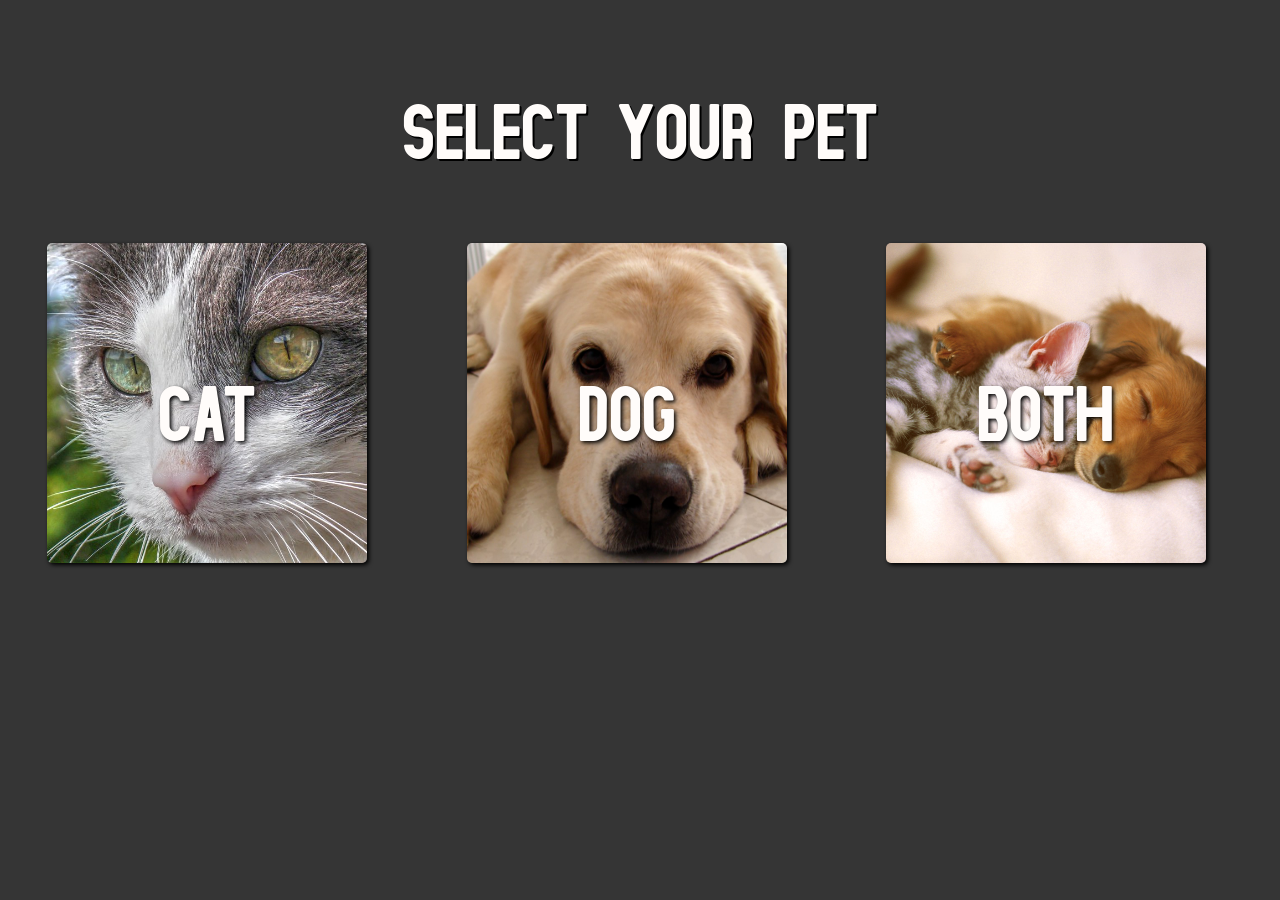
<file: index.html>
<!DOCTYPE html>
<!--[if lt IE 7]>      <html class="no-js lt-ie9 lt-ie8 lt-ie7"> <![endif]-->
<!--[if IE 7]>         <html class="no-js lt-ie9 lt-ie8"> <![endif]-->
<!--[if IE 8]>         <html class="no-js lt-ie9"> <![endif]-->
<!--[if gt IE 8]>      <html class="no-js"> <!--<![endif]-->
<html>
    <head>
        <meta charset="utf-8">
        <meta http-equiv="X-UA-Compatible" content="IE=edge">
        <title>Muddy Paws | Select Your Pet</title>
        <meta name="description" content="">
        <meta name="viewport" content="width=device-width, initial-scale=1">
        <link rel="stylesheet" href="styles/main.css">
        <link rel="stylesheet" href="styles/selectPet.css">
    </head>
    <body>
        <!--[if lt IE 7]>
            <p class="browsehappy">You are using an <strong>outdated</strong> browser. Please <a href="#">upgrade your browser</a> to improve your experience.</p>
        <![endif]-->
        
        <div class="title" >SELECT YOUR PET</div>

        <a href="home_cat.html" class="pet-select"> <div class="col col-1"><p class="pet-type">CAT</p></div> </a>
        <a href="home_cat.html" class="pet-select">  <div class="col col-2"><p class="pet-type">DOG</p></div> </a>
        <a href="home_cat.html" class="pet-select"> <div class="col col-3"><p class="pet-type">BOTH</p></div> </a>
        
    </body>
</html>
</file>
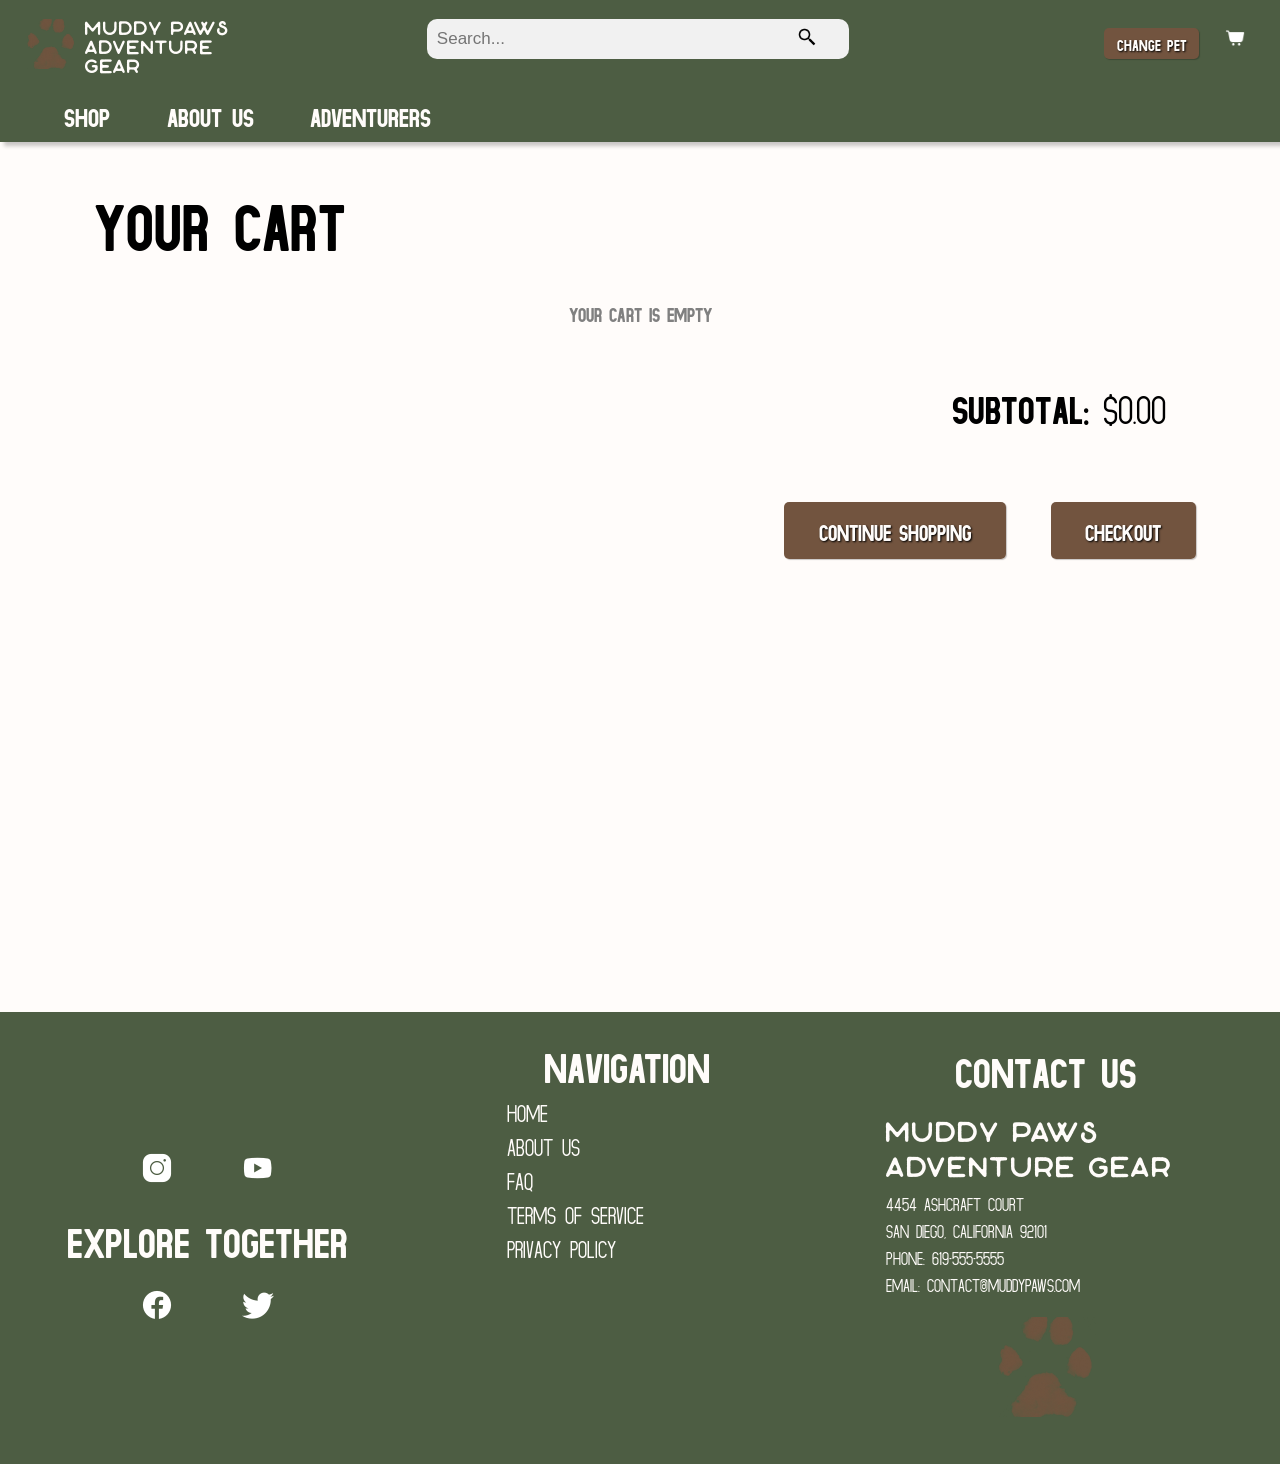
<file: cart.html>
<!DOCTYPE html>
<!--[if lt IE 7]>      <html class="no-js lt-ie9 lt-ie8 lt-ie7"> <![endif]-->
<!--[if IE 7]>         <html class="no-js lt-ie9 lt-ie8"> <![endif]-->
<!--[if IE 8]>         <html class="no-js lt-ie9"> <![endif]-->
<!--[if gt IE 8]>      <html class="no-js"> <!--<![endif]-->
<html>
    <head>
        <meta charset="utf-8">
        <meta http-equiv="X-UA-Compatible" content="IE=edge">
        <title>Muddy Paws | Cart</title>
        <meta name="description" content="">
        <meta name="viewport" content="width=device-width, initial-scale=1">
        <link rel="stylesheet" href="styles/main.css">
        <link rel="stylesheet" href="styles/cart.css">
        <script src="js/cart.js" type="text/javascript"></script>
        <script src="js/displayCart.js" type="text/javascript"></script>
    </head>
    <body>
         <!-- NAV BAR  -->
        <header>
            <div class="d-inline brand">
                <a href="home_cat.html">
                    <img src="imgs/paw.png" alt="paw logo" class="logo d-inline">
                    <h5 class="d-inline"> muddy paws adventure gear</h5>
                </a>

            </div>
            <div class="d-inline">
                <form action="" class="search">
                    <input type="text" placeholder="Search...">
                    <button type="submit"><img src="imgs/search.png" alt="search magnifying glass" class="m-auto"></button>
                </form>
            </div>
            <div class="d-inline header-buttons">
                <a class="button d-inline" href="/">CHANGE PET</a>
                <a class="cart" href="cart.html" >
                    <img src="imgs/cart.png" alt="shopping cart">
                    <span id="cart-quantity"></span>
                </a>
            </div>

            <div class="nav-links"> 
                <ul>
                    <li><a href="shop_cat.html">SHOP</a></li>
                    <li><a href="home_cat.html">ABOUT US</a></li>
                    <li><a href="home_cat.html">ADVENTURERS</a></li>
                </ul>
            </div>

        </header>






<!-- Main Content  -->
        <div class="main" id="cart">

            <h1 class="page-title">YOUR CART</h1>

            <h2 id="empty-cart"> Your Cart is empty</h2>

            <!-- Line Items will be added here by displayCart.js -->

     
            <div class="subtotal" id="total"> 
                <h2>SUBTOTAL: <span id="subtotal">$0.00</span></h2>
            </div>

            <div class="buttons">
                <a href="shop_cat.html" class="button">CONTINUE SHOPPING</a>
                <a href="" class="button">CHECKOUT</a>
            </div>


        </div>




<!-- Footer  -->

        <footer>
            <div class="col">
                <div class="socials">
                    <a href=""><img src="imgs/socials/ig.png" alt="instagram logo"></a>
                    <a href=""><img src="imgs/socials/yt.png" alt="youtube logo"></a>
                </div>
                <div class="middle"><h4>EXPLORE TOGETHER</h4></div>
                <div class="socials">
                    <a href=""><img src="imgs/socials/fb.png" alt="facebook logo"></a>
                    <a href=""><img src="imgs/socials/tw.png" alt="twitter logo"></a>
                </div>
                

            </div>
            <div class="col">
                <h4>Navigation</h4>
                <ul>
                    <li><a href="home_cat.html">HOME</a></li>
                    <li><a href="home_cat.html">ABOUT US</a></li>
                    <li><a href="home_cat.html">FAQ</a></li>
                    <li><a href="home_cat.html">TERMS OF SERVICE</a></li>
                    <li><a href="home_cat.html">PRIVACY POLICY</a></li>
                </ul>
            </div>
            <div class="col">
                <h4>Contact Us</h4>
                <h5>muddy paws adventure gear</h5>
                <div>
                    <p>4454 ASHCRAFT COURT</p>
                    <p>SAN DIEGO, CALIFORNIA 92101</p>
                    <p>PHONE: 619-555-5555</p>
                    <p>EMAIL: CONTACT@MUDDYPAWS.COM</p>
                </div>
                <div><img src="imgs/paw.png" alt="paw logo" class="logo"></div>
            </div>
        </footer>
        
        
    </body>
</html>
</file>
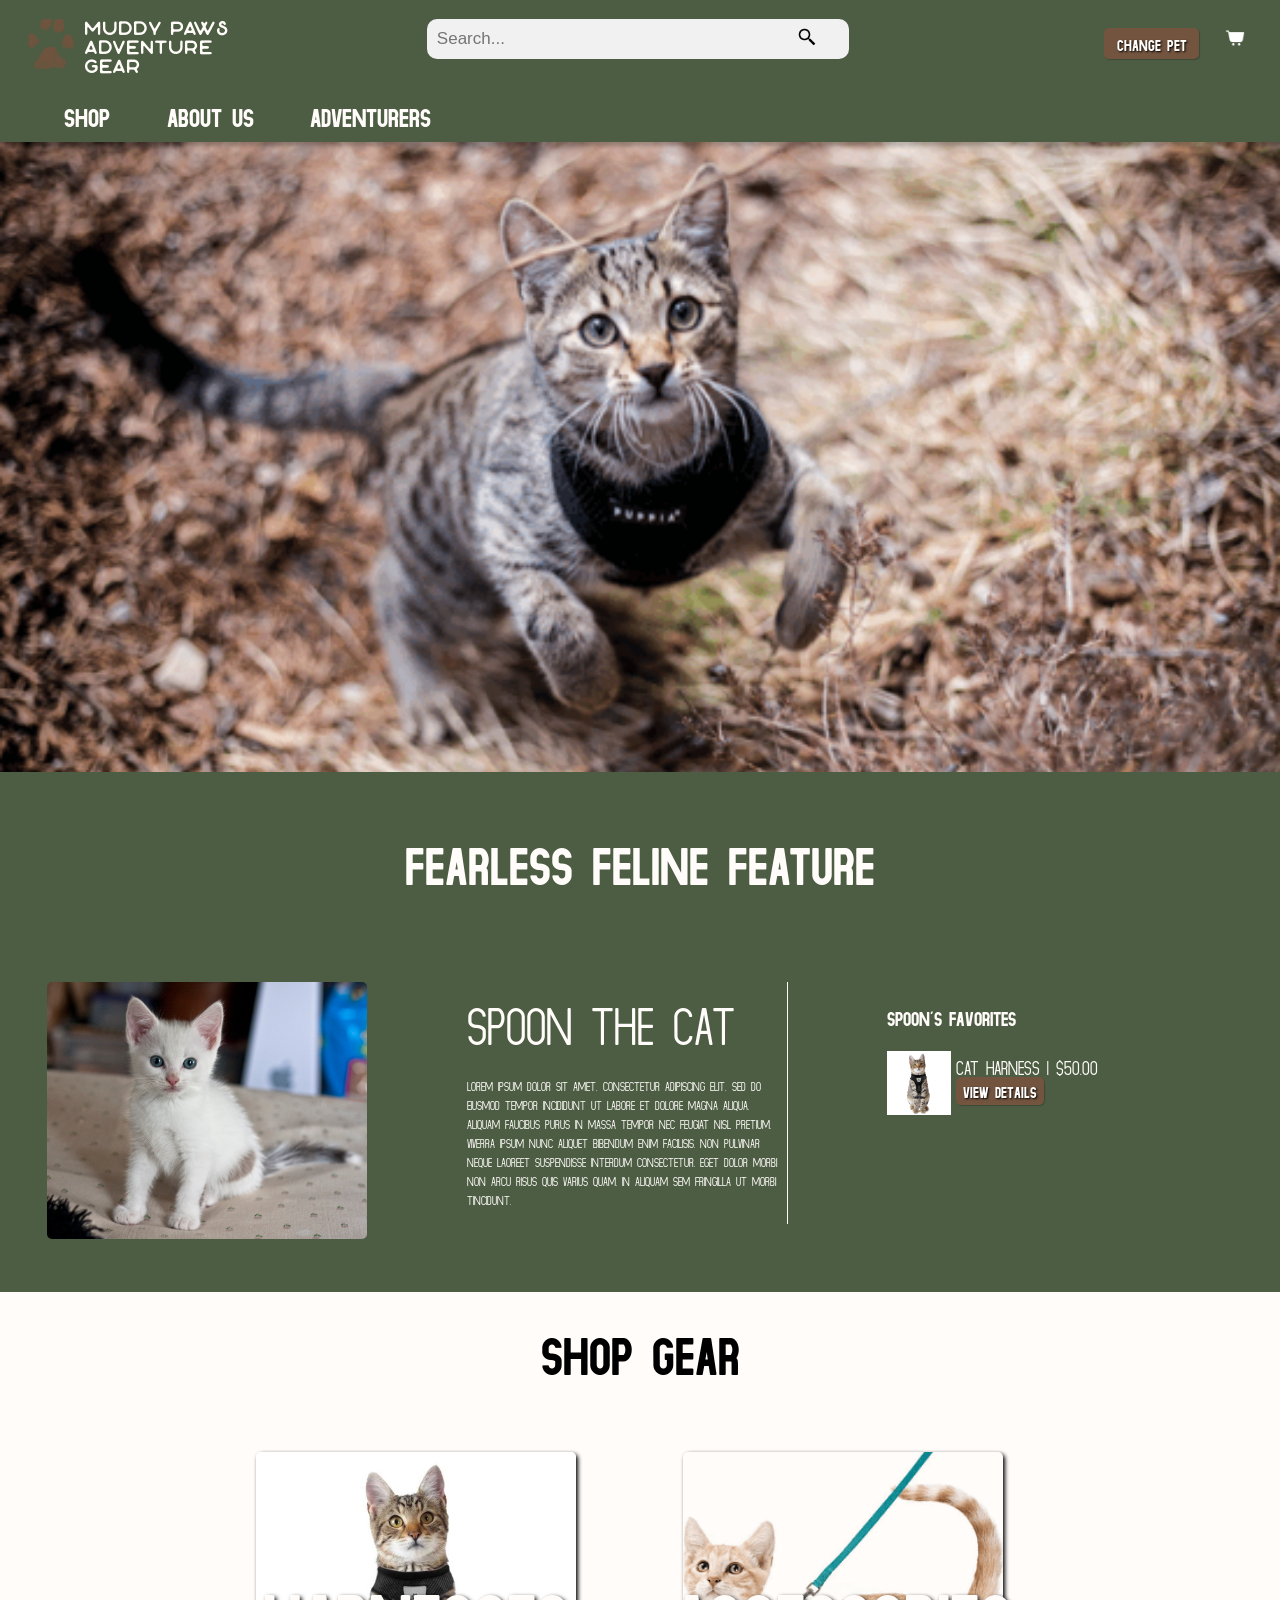
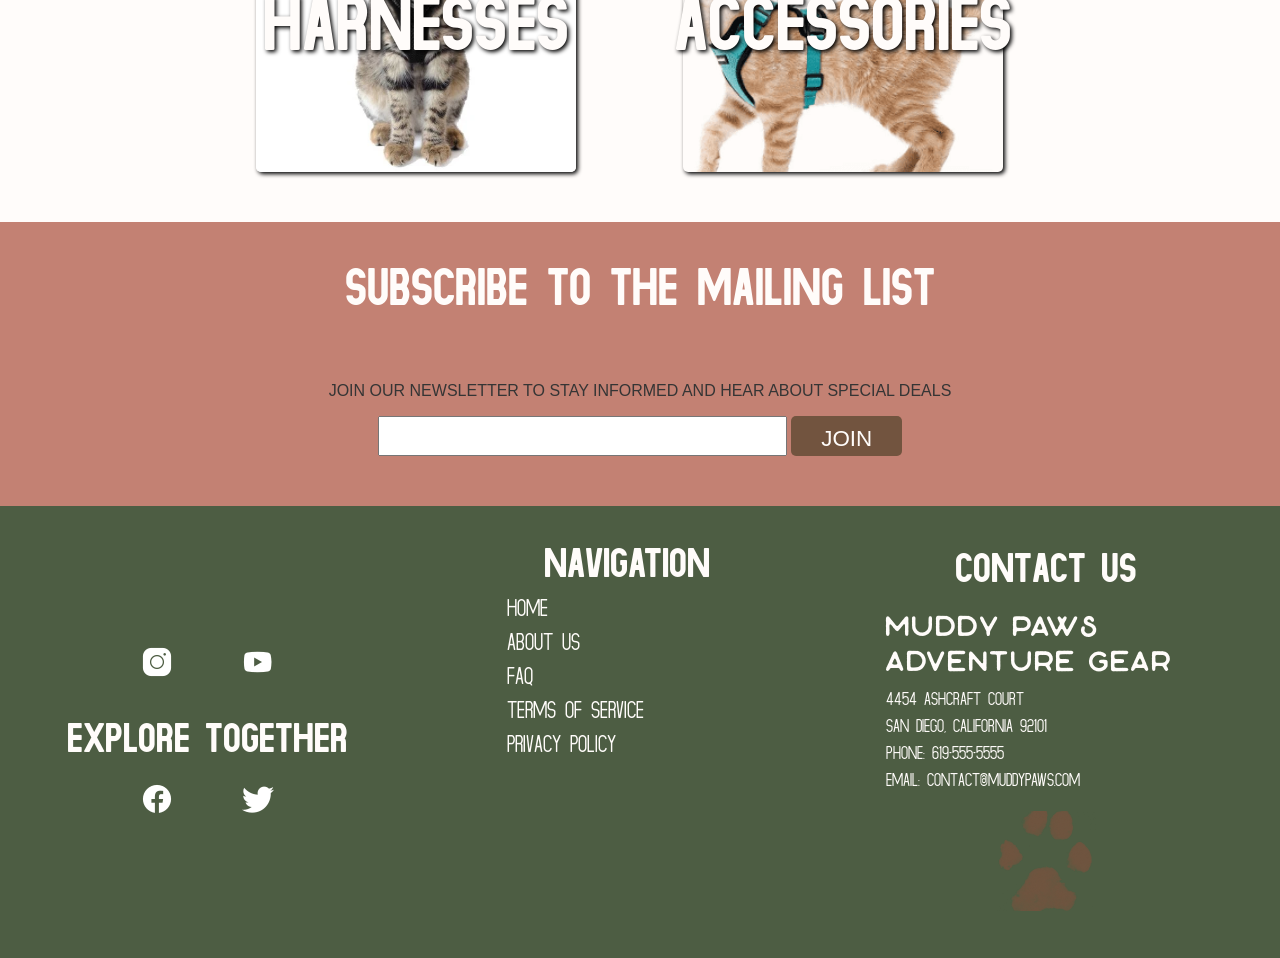
<file: home_cat.html>
<!DOCTYPE html>
<!--[if lt IE 7]>      <html class="no-js lt-ie9 lt-ie8 lt-ie7"> <![endif]-->
<!--[if IE 7]>         <html class="no-js lt-ie9 lt-ie8"> <![endif]-->
<!--[if IE 8]>         <html class="no-js lt-ie9"> <![endif]-->
<!--[if gt IE 8]>      <html class="no-js"> <!--<![endif]-->
<html>
    <head>
        <meta charset="utf-8">
        <meta http-equiv="X-UA-Compatible" content="IE=edge">
        <title>Muddy Paws | Cat Home</title>
        <meta name="description" content="">
        <meta name="viewport" content="width=device-width, initial-scale=1">
        <link rel="stylesheet" href="styles/main.css">
        <link rel="stylesheet" href="styles/home.css">
        <script src="js/cart.js" type="text/javascript"></script>
    </head>
    <body>
        <header>
            <div class="d-inline brand">
                <a href="home_cat.html">
                    <img src="imgs/paw.png" alt="paw logo" class="logo d-inline">
                    <h5 class="d-inline"> muddy paws adventure gear</h5>
                </a>

            </div>
            <div class="d-inline">
                <form action="" class="search">
                    <input type="text" placeholder="Search...">
                    <button type="submit">
                        <img src="imgs/search.png" alt="search magnifying glass" class="m-auto">
                    </button>
                </form>
            </div>
            <div class="d-inline header-buttons">
                <a class="button d-inline" href="/">CHANGE PET</a>
                <a class="cart" href="cart.html" >
                    <img src="imgs/cart.png" alt="shopping cart">
                    <span id="cart-quantity"></span>
                </a>
                
            </div>

            <div class="nav-links"> 
                <ul>
                    <li><a href="shop_cat.html">SHOP</a></li>
                    <li><a href="home_cat.html">ABOUT US</a></li>
                    <li><a href="home_cat.html">ADVENTURERS</a></li>
                </ul>
            </div>

        </header>

        <div class="main">
            <div class="banner">
                <img src="imgs/catOutside.gif" alt="Cat exploring outdoors">
            </div>
            <div class="feature">
                <h1 class="title">FEARLESS FELINE FEATURE</h1>

                <div class="col">
                    <img class="feature-img" src="imgs/spoon.jpg" alt="Spoon the cat">

                </div>
                <div class="col col-2">
                    <h2 class="feature-title">SPOON THE CAT</h2>
                    <p>
                        LOREM IPSUM DOLOR SIT AMET, CONSECTETUR ADIPISCING ELIT, SED DO EIUSMOD TEMPOR 
                        INCIDIDUNT UT LABORE ET DOLORE MAGNA ALIQUA. ALIQUAM FAUCIBUS PURUS IN MASSA 
                        TEMPOR NEC FEUGIAT NISL PRETIUM. VIVERRA IPSUM NUNC ALIQUET BIBENDUM ENIM FACILISIS. 
                        NON PULVINAR NEQUE LAOREET SUSPENDISSE INTERDUM CONSECTETUR. EGET DOLOR MORBI NON 
                        ARCU RISUS QUIS VARIUS QUAM. IN ALIQUAM SEM FRINGILLA UT MORBI TINCIDUNT.
                    </p>
                </div>
                <div class="col">
                    <h2>SPOON'S FAVORITES</h2>
                    <div class="feature-item">
                        <div class="col-1">
                            <img src="imgs/harness.webp" alt="Cat Harness">
                        </div>
                        <div class="col-2">
                            <h3>CAT HARNESS | $50.00</h3>
                            <a href="item_cat.html" class="button">VIEW DETAILS</a>

                        </div>
                    </div>
                  
                    
                </div>

            </div>
            <div class="shop">
                <h1 class="title">SHOP GEAR</h1>
                <a href="shop_cat.html" class="shop-select"> <div class="col col-1"><p class="shop-type">HARNESSES</p></div> </a>
                <a href="shop_cat.html" class="shop-select">  <div class="col col-2"><p class="shop-type">ACCESSORIES</p></div> </a>        
            </div>

            <div class="mail">
                <h1 class="title">SUBSCRIBE TO THE MAILING LIST</h1>
                <p>JOIN OUR NEWSLETTER TO STAY INFORMED AND HEAR ABOUT SPECIAL DEALS</p>
                <input type="text" placeholder="">
                <button type="submit">JOIN</button>
            </div>
        </div>

        <footer>
            <div class="col">
                <div class="socials">
                    <a href=""><img src="imgs/socials/ig.png" alt="instagram logo"></a>
                    <a href=""><img src="imgs/socials/yt.png" alt="youtube logo"></a>
                </div>
                <div class="middle"><h4>EXPLORE TOGETHER</h4></div>
                <div class="socials">
                    <a href=""><img src="imgs/socials/fb.png" alt="facebook logo"></a>
                    <a href=""><img src="imgs/socials/tw.png" alt="twitter logo"></a>
                </div>
                

            </div>
            <div class="col">
                <h4>Navigation</h4>
                <ul>
                    <li><a href="home_cat.html">HOME</a></li>
                    <li><a href="home_cat.html">ABOUT US</a></li>
                    <li><a href="home_cat.html">FAQ</a></li>
                    <li><a href="home_cat.html">TERMS OF SERVICE</a></li>
                    <li><a href="home_cat.html">PRIVACY POLICY</a></li>
                </ul>
            </div>
            <div class="col">
                <h4>Contact Us</h4>
                <h5>muddy paws adventure gear</h5>
                <div>
                    <p>4454 ASHCRAFT COURT</p>
                    <p>SAN DIEGO, CALIFORNIA 92101</p>
                    <p>PHONE: 619-555-5555</p>
                    <p>EMAIL: CONTACT@MUDDYPAWS.COM</p>
                </div>
                <div><img src="imgs/paw.png" alt="paw logo" class="logo"></div>
            </div>
        </footer>
        
        
    </body>
</html>
</file>
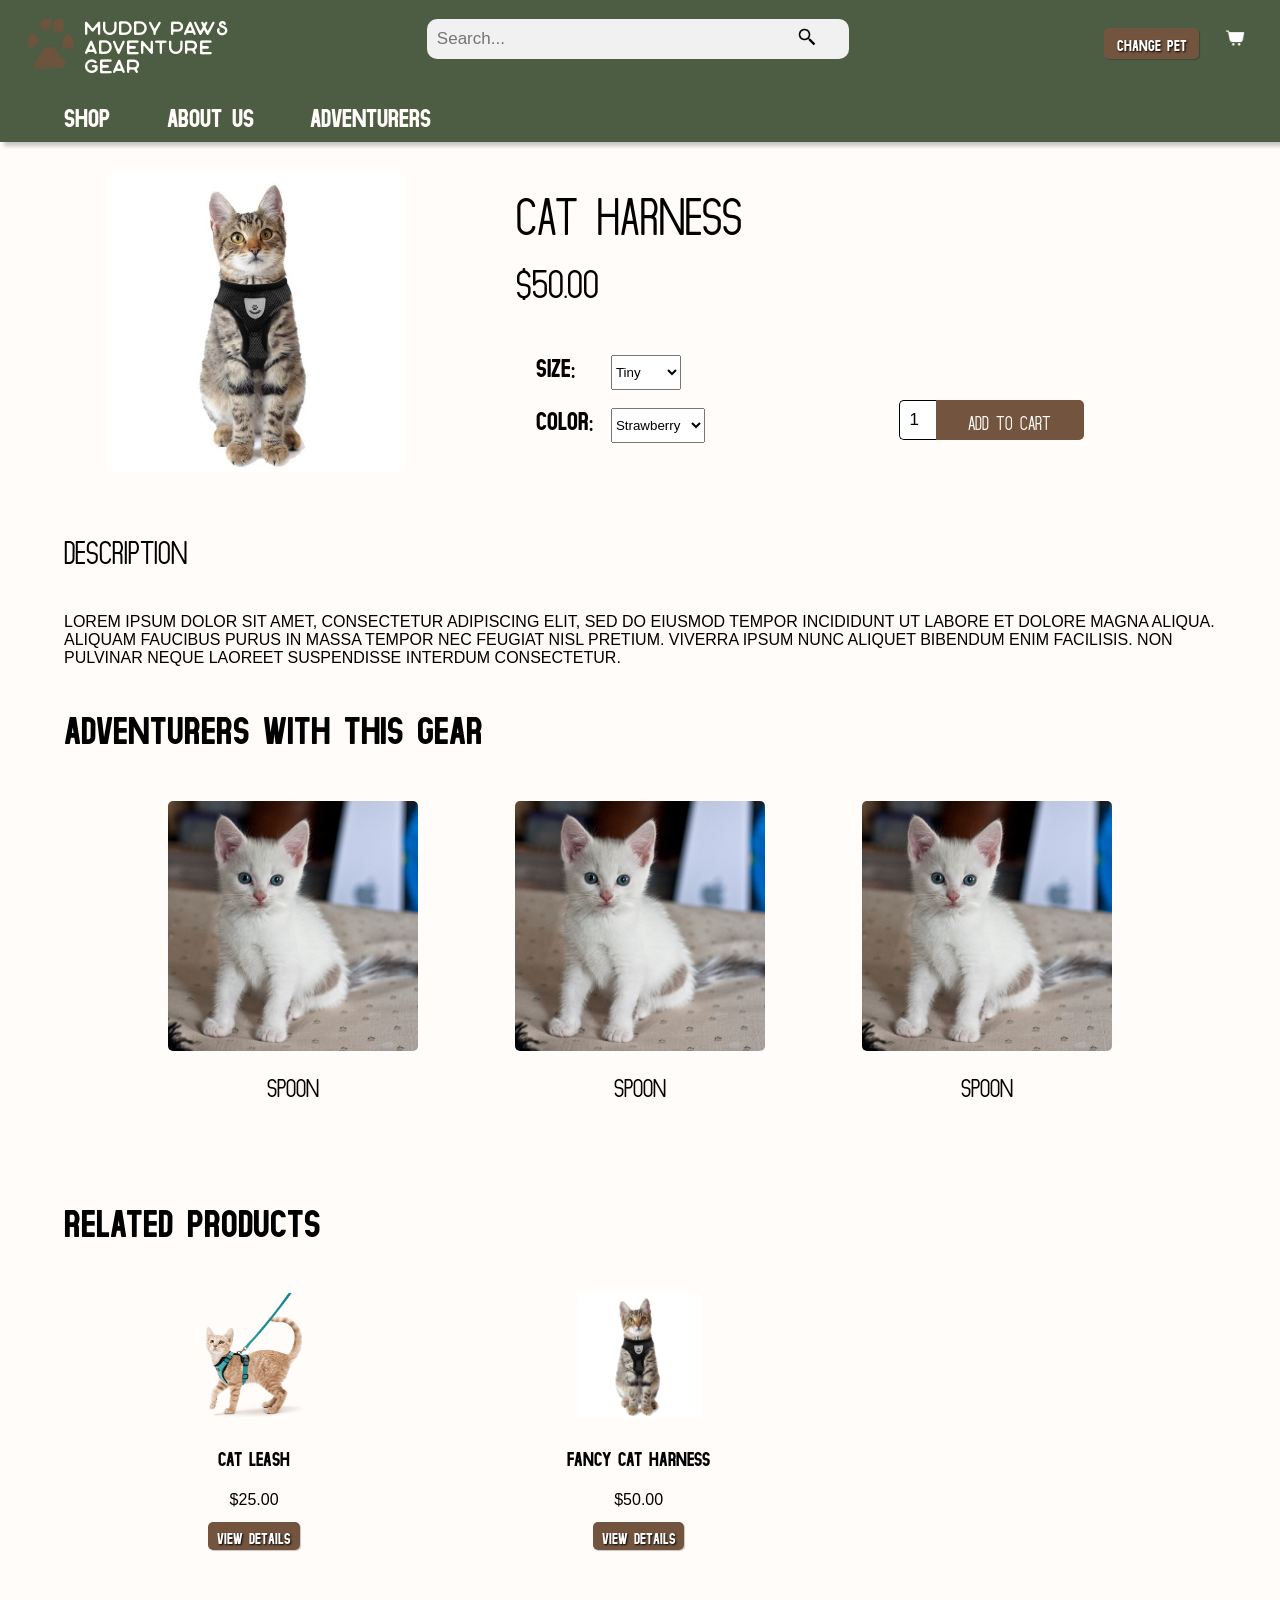
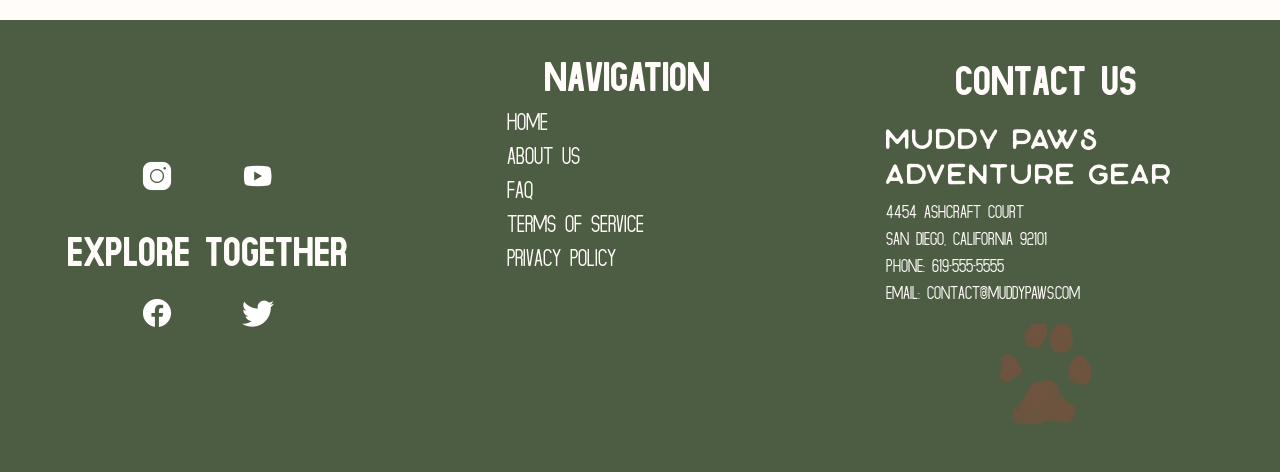
<file: item_cat.html>
<!DOCTYPE html>
<!--[if lt IE 7]>      <html class="no-js lt-ie9 lt-ie8 lt-ie7"> <![endif]-->
<!--[if IE 7]>         <html class="no-js lt-ie9 lt-ie8"> <![endif]-->
<!--[if IE 8]>         <html class="no-js lt-ie9"> <![endif]-->
<!--[if gt IE 8]>      <html class="no-js"> <!--<![endif]-->
<html>
    <head>
        <meta charset="utf-8">
        <meta http-equiv="X-UA-Compatible" content="IE=edge">
        <title>Muddy Paws | Cat Harness</title>
        <meta name="description" content="">
        <meta name="viewport" content="width=device-width, initial-scale=1">
        <link rel="stylesheet" href="styles/main.css">
        <link rel="stylesheet" href="styles/item.css">
        <script src="js/cart.js" type="text/javascript"></script>
        
    </head>
    <body>
        <!-- NAV BAR  -->
        <header>
            <div class="d-inline brand">
                <a href="home_cat.html">
                    <img src="imgs/paw.png" alt="paw logo" class="logo d-inline">
                    <h5 class="d-inline"> muddy paws adventure gear</h5>
                </a>

            </div>
            <div class="d-inline">
                <form action="" class="search">
                    <input type="text" placeholder="Search...">
                    <button type="submit"><img src="imgs/search.png" alt="search magnifying glass" class="m-auto"></button>
                </form>
            </div>
            <div class="d-inline header-buttons">
                <a class="button d-inline" href="/">CHANGE PET</a>
                <a class="cart" href="cart.html" >
                    <img src="imgs/cart.png" alt="shopping cart">
                    <span id="cart-quantity"></span>
                </a>           
            </div>

            <div class="nav-links"> 
                <ul>
                    <li><a href="shop_cat.html">SHOP</a></li>
                    <li><a href="home_cat.html">ABOUT US</a></li>
                    <li><a href="home_cat.html">ADVENTURERS</a></li>
                </ul>
            </div>

        </header>


<!-- MAIN CONTENT  -->
        <div class="main">

            <!-- ITEM SECTION  -->
            <div class="item">

                <div class="item-details">
                    <div class="item-images">
                        <img src="imgs/harness.webp" alt="Cat Harness">
                    </div>
                    <div class="item-content">
                        <h1 id="item-title">Cat Harness</h1>
                        <h2 id="price">
                            $50.00
                        </h2>
                        <form action="">
                            <input type="hidden" id="item" name="item" value="Cat Harness">
                            <input type="hidden" id="item-price" name="price" value="50.00">
                            <input type="hidden" id="imgURL" name="imgURL" value="harness.webp">
                        <div class="options">

                            <label for="size"><h2>Size:</h2></label>
                            <select id="size">
                                <option value="Tiny">Tiny</option>
                                <option value="Small">Small</option>
                                <option value="Medium">Medium</option>
                                <option value="Large">Large</option>
                            </select>
                            <br>
                            <label for="color"><h2>Color:</h2></label>
                            <select id="color">
                                <option value="Strawberry">Strawberry</option>
                                <option value="Blackberry">Blackberry</option>
                                <option value="Crazyberry">Crazyberry</option>
                                <option value="Fire Orange">Fire Orange</option>
                            </select>
                        </div>
                        <div class="add-to-cart">
                            <div class="cart-button">
                                <input id="quantity-input" type="number" value="1" min="1" max="100">
                                <button id="add-to-cart" type="submit" onclick="addToCart()">Add To Cart</button>
                            </div>
                        </div>
                    </form>
                    </div>
                    
                </div>
                <div class="description">
                    <h3>DESCRIPTION</h3>
                    <p>LOREM IPSUM DOLOR SIT AMET, CONSECTETUR ADIPISCING ELIT, SED DO 
                        EIUSMOD TEMPOR INCIDIDUNT UT LABORE ET DOLORE MAGNA ALIQUA. 
                        ALIQUAM FAUCIBUS PURUS IN MASSA TEMPOR NEC FEUGIAT NISL PRETIUM. 
                        VIVERRA IPSUM NUNC ALIQUET BIBENDUM ENIM FACILISIS. NON PULVINAR 
                        NEQUE LAOREET SUSPENDISSE INTERDUM CONSECTETUR.
                    </p>
                    
                </div>

            </div>
            
            <!-- ADVENTURE CATS  -->
            <div class="adventurers">
                <h1 class="section-title">Adventurers with this gear</h1>
                <div class="pet-row">
                    <div class="adventure-pet">
                        <img src="imgs/spoon.jpg" alt="Spoon the cat">
                        <h1>SPOON</h1>
                    </div>
                    <div class="adventure-pet">
                        <img src="imgs/spoon.jpg" alt="Spoon the cat">
                        <h1>SPOON</h1>
                    </div>
                    <div class="adventure-pet">
                        <img src="imgs/spoon.jpg" alt="Spoon the cat">
                        <h1>SPOON</h1>
                    </div>

                </div>
                

            </div>

            <!-- RELATED ITEMS -->
            <div class="related">

                <h1 class="section-title">RELATED PRODUCTS</h1>
                <div class="shop-row">

                    <div class="shop-item">
                        <a href="item_cat.html">
                            <img src="imgs/leash.png" alt="Cat Leash">
                            <h2>Cat Leash</h2>
                            <p>$25.00</p>
                        </a>
                        
                        <a href="item_cat.html" class="button">View Details</a>

                    </div>

                    <div class="shop-item">
                        <a href="item_cat.html">
                            <img src="imgs/harness.webp" alt="Cat Harness">
                            <h2> Fancy Cat Harness</h2>
                            <p>$50.00</p>
                        </a>

                        <a href="item_cat.html" class="button">View Details</a>

                    </div>

                </div>

            </div>


        </div>





        <!-- FOOTER  -->
        <footer>
            <div class="col">
                <div class="socials">
                    <a href=""><img src="imgs/socials/ig.png" alt="instagram logo"></a>
                    <a href=""><img src="imgs/socials/yt.png" alt="youtube logo"></a>
                </div>
                <div class="middle"><h4>EXPLORE TOGETHER</h4></div>
                <div class="socials">
                    <a href=""><img src="imgs/socials/fb.png" alt="facebook logo"></a>
                    <a href=""><img src="imgs/socials/tw.png" alt="twitter logo"></a>
                </div>
                

            </div>
            <div class="col">
                <h4>Navigation</h4>
                <ul>
                    <li><a href="home_cat.html">HOME</a></li>
                    <li><a href="home_cat.html">ABOUT US</a></li>
                    <li><a href="home_cat.html">FAQ</a></li>
                    <li><a href="home_cat.html">TERMS OF SERVICE</a></li>
                    <li><a href="home_cat.html">PRIVACY POLICY</a></li>
                </ul>
            </div>
            <div class="col">
                <h4>Contact Us</h4>
                <h5>muddy paws adventure gear</h5>
                <div>
                    <p>4454 ASHCRAFT COURT</p>
                    <p>SAN DIEGO, CALIFORNIA 92101</p>
                    <p>PHONE: 619-555-5555</p>
                    <p>EMAIL: CONTACT@MUDDYPAWS.COM</p>
                </div>
                <div><img src="imgs/paw.png" alt="paw logo" class="logo"></div>
            </div>
        </footer>
        
        
    </body>
</html>
</file>
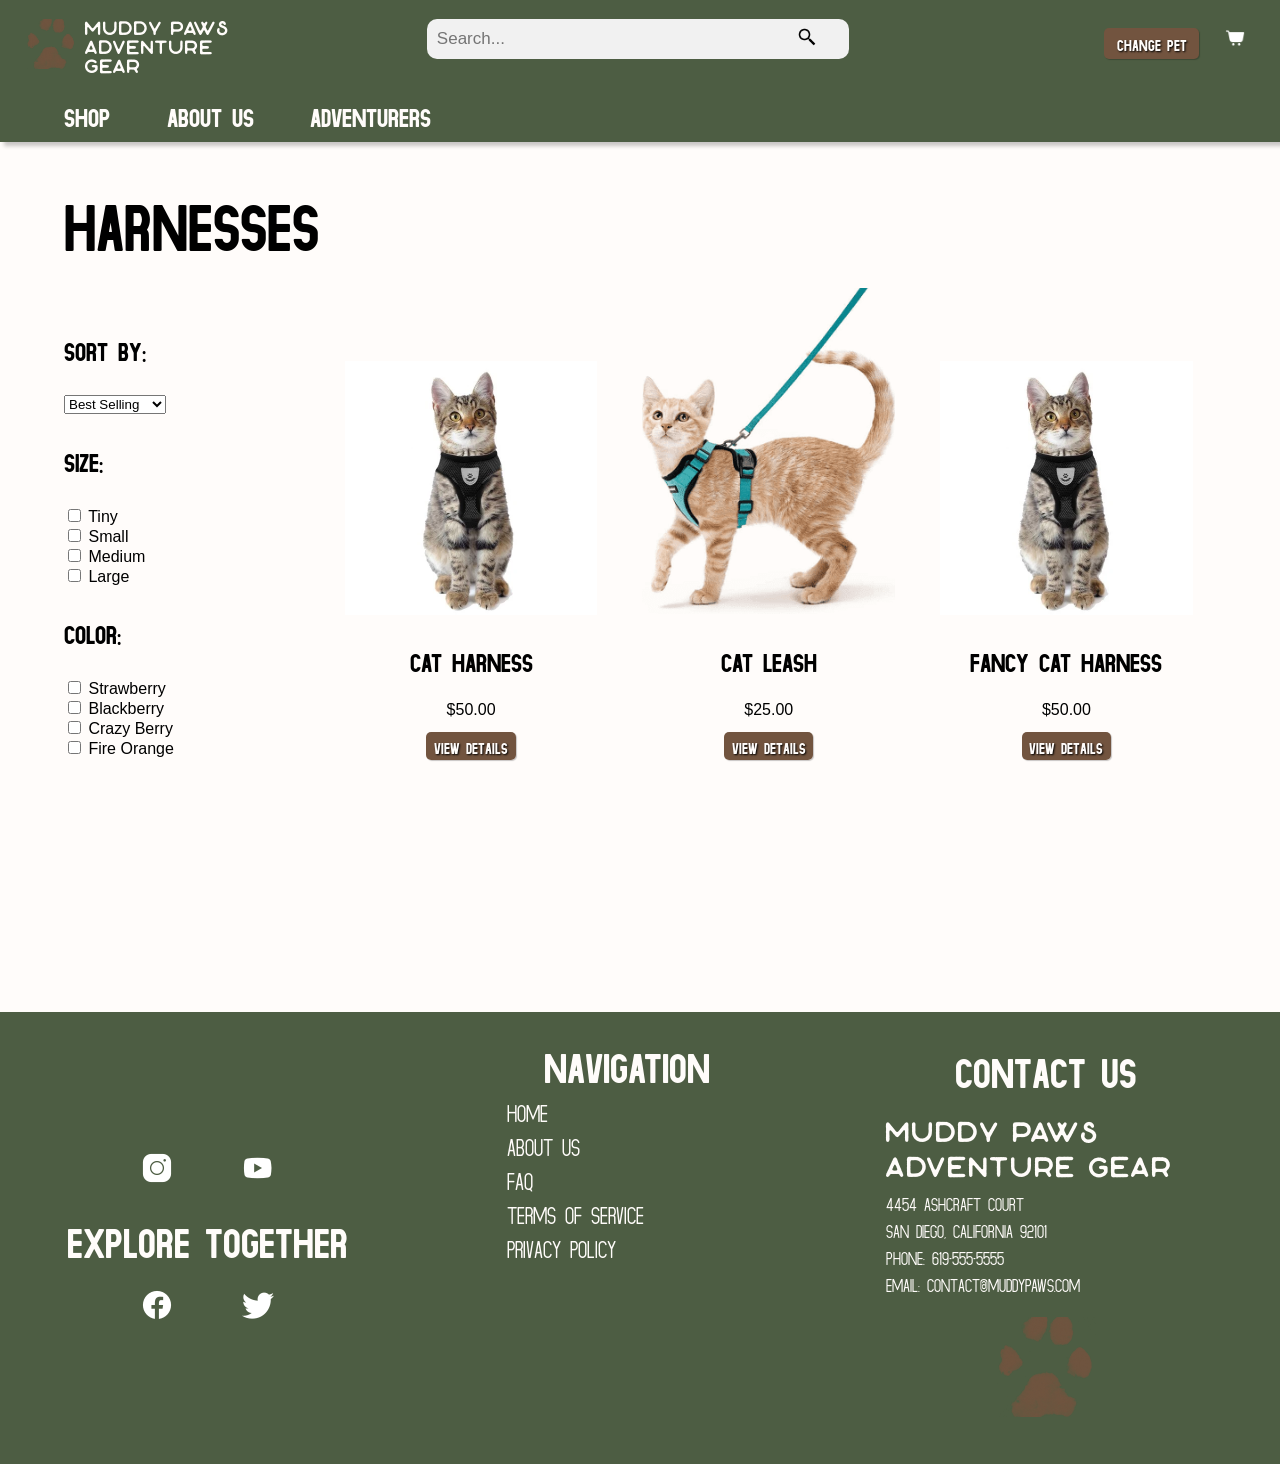
<file: shop_cat.html>
<!DOCTYPE html>
<!--[if lt IE 7]>      <html class="no-js lt-ie9 lt-ie8 lt-ie7"> <![endif]-->
<!--[if IE 7]>         <html class="no-js lt-ie9 lt-ie8"> <![endif]-->
<!--[if IE 8]>         <html class="no-js lt-ie9"> <![endif]-->
<!--[if gt IE 8]>      <html class="no-js"> <!--<![endif]-->
<html>
    <head>
        <meta charset="utf-8">
        <meta http-equiv="X-UA-Compatible" content="IE=edge">
        <title>Muddy Paws | Shop Cat</title>
        <meta name="description" content="">
        <meta name="viewport" content="width=device-width, initial-scale=1">
        <link rel="stylesheet" href="styles/main.css">
        <link rel="stylesheet" href="styles/shop.css">
        <script src="js/cart.js" type="text/javascript"></script>
    </head>
    <body></body>
        <header>
            <div class="d-inline brand">
                <a href="home_cat.html">
                    <img src="imgs/paw.png" alt="paw logo" class="logo d-inline">
                    <h5 class="d-inline"> muddy paws adventure gear</h5>
                </a>

            </div>
            <div class="d-inline">
                <form action="" class="search">
                    <input type="text" placeholder="Search...">
                    <button type="submit"><img src="imgs/search.png" alt="search magnifying glass" class="m-auto"></button>
                </form>
            </div>
            <div class="d-inline header-buttons">
                <a class="button d-inline" href="/">CHANGE PET</a>
                <a class="cart" href="cart.html" >
                    <img src="imgs/cart.png" alt="shopping cart">
                    <span id="cart-quantity"></span>
                </a>
            </div>

            <div class="nav-links"> 
                <ul>
                    <li><a href="shop_cat.html">SHOP</a></li>
                    <li><a href="home_cat.html">ABOUT US</a></li>
                    <li><a href="home_cat.html">ADVENTURERS</a></li>
                </ul>
            </div>

        </header>







        <div class="main">
            <h1 class="shop-title">HARNESSES</h1>
            <div class="sidebar">
                
                <label for="sort"><h2>Sort By:</h2></label>

                <select id="sort">
                    <option value="best-selling">Best Selling</option>
                    <option value="low-high">Price: $ - $$$</option>
                    <option value="high-low">Price $$$ - $</option>
                </select>
                <br>

                <label for="size"><h2>Size:</h2></label>

                <input type="checkbox" id="tiny" name="size" value="tiny">
                <label for="tiny">Tiny</label><br>
                <input type="checkbox" id="small" name="size" value="small">
                <label for="small"> Small</label><br>
                <input type="checkbox" id="medium" name="size" value="medium">
                <label for="medium"> Medium</label><br>
                <input type="checkbox" id="large" name="size" value="large">
                <label for="large"> Large</label>
                <br>

                <label for="size"><h2>Color:</h2></label>

                <input type="checkbox" id="strawberry" name="size" value="strawberry">
                <label for="strawberry">Strawberry</label><br>
                <input type="checkbox" id="blackberry" name="size" value="blackberry">
                <label for="blackberry"> Blackberry</label><br>
                <input type="checkbox" id="crazy" name="size" value="crazy">
                <label for="crazy"> Crazy Berry</label><br>
                <input type="checkbox" id="fire" name="size" value="fire">
                <label for="fire"> Fire Orange</label>

            </div>
            <div class="shop-content">
                <div class="shop-row">
                    <div class="shop-item">
                        <a href="item_cat.html">
                            <img src="imgs/harness.webp" alt="Cat Harness">
                            <h1>Cat Harness</h1>
                            <p>$50.00</p>
                        </a>

                        <a href="item_cat.html" class="button">View Details</a>

                    </div>

                    <div class="shop-item">
                        <a href="item_cat.html">
                            <img src="imgs/leash.png" alt="Cat Leash">
                            <h1>Cat Leash</h1>
                            <p>$25.00</p>
                        </a>
                        
                        <a href="item_cat.html" class="button">View Details</a>

                    </div>

                    <div class="shop-item">
                        <a href="item_cat.html">
                            <img src="imgs/harness.webp" alt="Cat Harness">
                            <h1> Fancy Cat Harness</h1>
                            <p>$50.00</p>
                        </a>

                        <a href="item_cat.html" class="button">View Details</a>

                    </div>

                </div>
                
            </div>


        </div>






        <footer>
            <div class="col">
                <div class="socials">
                    <a href=""><img src="imgs/socials/ig.png" alt="instagram logo"></a>
                    <a href=""><img src="imgs/socials/yt.png" alt="youtube logo"></a>
                </div>
                <div class="middle"><h4>EXPLORE TOGETHER</h4></div>
                <div class="socials">
                    <a href=""><img src="imgs/socials/fb.png" alt="facebook logo"></a>
                    <a href=""><img src="imgs/socials/tw.png" alt="twitter logo"></a>
                </div>
                

            </div>
            <div class="col">
                <h4>Navigation</h4>
                <ul>
                    <li><a href="home_cat.html">HOME</a></li>
                    <li><a href="home_cat.html">ABOUT US</a></li>
                    <li><a href="home_cat.html">FAQ</a></li>
                    <li><a href="home_cat.html">TERMS OF SERVICE</a></li>
                    <li><a href="home_cat.html">PRIVACY POLICY</a></li>
                </ul>
            </div>
            <div class="col">
                <h4>Contact Us</h4>
                <h5>muddy paws adventure gear</h5>
                <div>
                    <p>4454 ASHCRAFT COURT</p>
                    <p>SAN DIEGO, CALIFORNIA 92101</p>
                    <p>PHONE: 619-555-5555</p>
                    <p>EMAIL: CONTACT@MUDDYPAWS.COM</p>
                </div>
                <div><img src="imgs/paw.png" alt="paw logo" class="logo"></div>
            </div>
        </footer>
        
        
    </body>
</html>
</file>
<file: styles/main.css>
/* Colors

Gray: #919191
White: #FFFCFA
Salmon: #C38173
Green: #4D5D43
Black: #353535
Brown: #72543F

*/

/* FONTS */

@font-face {
    font-family: Ansen;
    src: url(../fonts/Ansen-Regular.woff);
  }

@font-face {
    font-family: Ansen;
    src: url(../fonts/Ansen-Heavy.woff);
    font-weight: bold;
}

@font-face {
    font-family: Outdoors;
    src: url(../fonts/Outdoors.otf);
}

    /* Oxygen Google Font */
@import url('https://fonts.googleapis.com/css2?family=Oxygen:wght@300;400;700&display=swap');

/* General Styles  */
html{
    background-color: #4D5D43;
    font-family: 'Oxygen', sans-serif;
}

body {
    padding-top: 142px;
    margin: 0;
    background-color: #FFFCFA;
}

header{
    width: 100vw;
    margin: 0;
    background-color: #4D5D43;
    box-shadow: 4px 4px 4px rgba(0, 0, 0, 0.219);
    position: fixed;
    z-index: 999;
    top: 0;
    left: 0;

}


h1, h2, h3, h4 {
    font-family: Ansen, sans-serif;
    font-weight: bold;
}

h5, h6{
    font-family: Outdoors, sans-serif;
    font-weight: lighter;
}

a {
    text-decoration: none;
    color: initial;
}


.button{
    font-family: Ansen, sans-serif;
    font-weight: bold;
    font-size: 120%;
    text-decoration: none;
    text-shadow: 1px 1px 2px black;
    color: #FFFCFA;
    background-color: #72543F;
    border-radius: 5px;
    padding: 1% 3%;
    box-shadow: 1px 1px 1px rgba(0, 0, 0, 0.219);
}

.button:hover{
    opacity: 0.8;
}

/* Nav Bar  */


header .d-inline{
   
    vertical-align: middle;
}

.brand{
    width: 33vw;
    margin: 5px 0;
}

.brand h5{
    color: #FFFCFA;
    font-size: 1.7rem;
    width: 150px;
    line-height: 70%;
    margin: 10px 5px;
}

.brand a{
    text-decoration: none;
}

.search{
    height: 50px;
    width: 33vw;
    text-align: center;
    margin: 5px 0;
    
}

.search input{
    box-sizing: border-box;
    padding-left: 10px;
    margin: 0;
    width: 80%;
    height: 40px;
    border: none;
    font-size: 17px;
    float: left;
    background: #f1f1f1;
    border-radius: 10px 0 0 10px;
    outline: none;
}

  
  /* Style the submit button */
  .search button {
    box-sizing: border-box;
    float: left;
    width: 20%;
    height: 40px;
    background: #f1f1f1;
    cursor: pointer;
    border: none;
    border-radius: 0 10px 10px 0;
    outline: none;
  }
  
  .search button:hover {
    background: white;
  }

  .search img {
      margin: auto;
      width: 20px;
  }
  

.header-buttons{
    width: 33vw;
    margin: 5px 0;
    text-align: right;
}

.logo{
    padding-left: 2vw;
    width: 50px;
    height: 50px;
    object-fit: cover;
}

.cart{
    border: none;
    background-color: rgba(0, 0, 0, 0);
    height: 20px;
    margin: 0 5%;
    outline: none;
}

.cart img{
    height: 20px;
}

#cart-quantity {
    background-color: #C38173;
    color: #FFFCFA;
    font-size: 10px;
    font-weight: bold;
    position: relative;
    top: -20px;
    left: -3px;
    padding: 5px;
    border-radius: 10px;
    visibility: hidden;
}
.nav-links{

}

.nav-links ul{
    padding-left: 5%;
    text-align: start;
    font-size: 1.8rem;
    list-style-type: none;
    margin: 8px auto;
}

.nav-links li{
    display: inline-flex;
    margin-right: 4%;
}

.nav-links a {
    font-family: Ansen, sans-serif;
    font-size: 2rem;
    font-weight: bold;
    text-decoration: none;
    color: #FFFCFA;
    

}

.nav-links a:hover{
    opacity: 0.8;
}

/* FOOTER  */


footer{
    background-color: #4D5D43;
    height: 100%;
}


footer .col { 
    vertical-align: middle;
    position: relative;
    display: inline-block;
    text-align: center;
    margin: 20px 3.7vw;
    font-family: Ansen;
    font-weight: bold;
    color: #FFFCFA;
    width: 25vw;
    height: 100%;
}

footer h4{
    font-size: 4vw;
    margin: 0;
}

footer ul{
    text-align: start;
    font-size: 1.8rem;
    list-style-type: none;
    margin: auto 0;
    padding-bottom: 20vh;
}

footer a {
    text-decoration: none;
    color: #FFFCFA;
    font-weight: lighter;
}

footer a:hover{
    opacity: 0.8;
}

footer h5{
    margin: 10px 0;
    line-height: 35px;
    text-align: start;
    color: #FFFCFA;
    font-size: 2.5rem;
}

footer .logo{
    padding-left: 0;
    margin: 20px 0;
    width: 100px;
    height: 100px;
    

}

footer p{
    font-weight: lighter;
    font-size: 1.4rem;
    margin: 0;
    text-align: start;
}

.socials{
    margin: 20px 0;
}

.socials a{
    margin: 0 10%;
}

.socials img{
    display: inline-block;
    width: 10%;
}


/* MAIN  */



.main{
    min-height: 90vh;
}





/* GENERIC  */

.d-inline{
    display: inline-block !important;
}

.middle{
    vertical-align: middle !important;
}

.m-auto{
    margin: auto !important;
}

.centered{
    text-align: center !important;
}
</file>
<file: styles/selectPet.css>
html {
    background-color: #353535;
}

body {
    background-color: #353535;
    padding: 0;
}

.title {
    text-align: center;
    margin: 5% auto;
    font-family: Ansen;
    font-weight: bold;
    font-size: 6rem;
    color: #FFFCFA;
    text-shadow: 2px 2px  #000000;
}

.pet-select:hover {
    opacity: 0.7;
  
    
}

.col{ 
    position: relative;
    display: inline-block;
    text-align: center;
    margin: auto 3.7vw;
    font-family: Ansen;
    font-weight: bold;
    font-size: 6rem;
    color: #FFFCFA;
    width: 25vw;
    height: 25vw;

    border-radius: 5px;
    box-shadow: 2px 2px 4px #000000;

    
    background-position: center;
    background-repeat: no-repeat;
    background-size: cover;
}

.pet-type{
    margin: 0;
    position: absolute;
    top: 50%;
    left: 50%;
    transform: translateY(-50%) translateX(-50%);
    text-shadow: 2px 2px 4px #000000;
}

.col-1{
    background-image: url("../imgs/cat.jpg");
}

.col-2{
    background-image: url("../imgs/dog.jpg");
}

.col-3{
    background-image: url("../imgs/catDog.jpg");
}
</file>
<file: styles/cart.css>
.main{
    margin: 30px 5%;
}

.page-title {
    font-size: 5rem;
    margin: 30px;
}

.line-item{
    margin: 30px 0;
    width: 100%;
    height: 200px;
    border-bottom: rgba(128, 128, 128, 0.192) solid 1px;
}

.item-details{
    display: inline-block;
    width: 40%;
    vertical-align: top;
    
}

.item-details img{
    display: inline-block;
    height: 200px;
}

.details {
    vertical-align: top;
    display: inline-block;
    margin: 0;
}

.details h3 span {
    font-weight: lighter;
}

.item-title{
    margin: 30px 0;
    font-size: 4rem;
}

.quantity {
    width: 30%;
    display: inline-block;
    margin: 0;
    text-align: center;
}

.price{
    display: inline-block;
    margin: 0;
    width: 20%;
    text-align: end;
}

.item-price{
    font-size: 2.5rem;
    font-weight: lighter;
}

.clear-button{
    display: inline-block;
    margin: 0;
    width: 8%;
    text-align: center;
}

.clear-button button{
    
    padding: 0 7px 3px 7px;
    border-radius: 20px;
    text-shadow: none;
    border: none;
    

}

#empty-cart{
    text-align: center;
    color: gray;
}




/* SUBTOTAL */

.subtotal{
    font-size: 2rem;
    margin: 50px;
    text-align: end;

}

#subtotal{
    font-weight: lighter;
}

/* BUTTONS */

.buttons{
    text-align: end;
    margin: 80px 0;
}

.buttons a{
    font-size: 1.7rem;
    margin: 0 20px;

}
</file>
<file: styles/home.css>
/* Colors

Gray: #919191
White: #FFFCFA
Salmon: #C38173
Green: #4D5D43
Black: #353535
Brown: #72543F

*/


h1.title{
    margin-top: 0;
    font-size: 4rem;
    padding: 20px 0;
    text-align: center;
}

/* BANNER  */

.banner {
    width: 100%;
    height: 70vh;
    min-height: 300px;
}

.banner img{
    width: 100%;
    height: 100%;
    object-fit: cover;
    object-position: center;
}

/* FEATURE */

.feature {
    color: #FFFCFA;
    background-color: #4D5D43;
    padding: 30px 0;
}

.col { 
    vertical-align:top;
    position: relative;
    display: inline-block;
    margin: 20px 3.7vw;
    font-family: Ansen;
    font-weight: bold;
    color: #FFFCFA;
    width: 25vw;
    height: 100%;
}

.feature .col-2 {
    border-right: #FFFCFA 1px solid;
}

.feature-img {
    width: 100%;
    border-radius: 5px;
}

.feature-title{
    margin: 0;
    font-size: 4rem;
    font-weight: lighter;
}

.feature p{
    box-sizing: border-box;
    font-weight: lighter;
    padding-right: 10px;
}

.feature-item{
    vertical-align: top;
}

.feature-item img{
    width: 100%;
}

.feature-item .col-1 {
    width: 20%;
    display: inline-block

}

.feature-item .col-2{
    vertical-align: top;
    border: none;
    width: 75%;
    display: inline-block;

}

.feature-item h3{
    font-weight: lighter;
    font-size: 1.5rem;
    margin: 0;
}





/* SHOP */

.shop-select {
    text-decoration: none;
}                   
                
.shop-select:hover {
    opacity: 0.7;
}

.shop .col{ 
    position: relative;
    display: inline-block;
    text-align: center;
    font-family: Ansen;
    font-weight: bold;
    font-size: 6rem;
    color: #FFFCFA;
    width: 25vw;
    height: 25vw;

    border-radius: 5px;
    box-shadow: 2px 2px 4px #000000;

    
    background-position: center;
    background-repeat: no-repeat;
    background-size: cover;
}

.shop .shop-type{
    margin: 0;
    position: absolute;
    top: 50%;
    left: 50%;
    transform: translateY(-50%) translateX(-50%);
    text-shadow: 2px 2px 4px #000000;
}

.shop .col-1{
    margin: auto 4vw auto 20vw ;
    background-image: url("../imgs/harness.webp");
}

.shop .col-2{
    margin: auto 20vw auto 4vw ;
    background-image: url("../imgs/leash.png");
}




/* MAIL  */

.mail{
    margin-top: 50px;
    padding-bottom: 50px;
    background-color: #C38173;
    color: #FFFCFA;
    text-align: center;
}

.mail p{
    color: #353535;
}

.mail button{
    box-sizing: border-box;
    background-color: #72543F;
    color: #FFFCFA;
    height: 40px;
    border-radius: 5px;
    border: none;
    padding: 10px 30px;
    font-size: 1.4rem;

}

.mail input{
    box-sizing: border-box;
    height: 40px;
    font-size: 2rem;
 
}
</file>
<file: styles/item.css>
.main{
    margin: 30px 0;
}

/* ITEM */

.item-images{
    display: inline-block;
    width: 40%;
    height: 300px;
    text-align: center;
}

.item-images img{
    width: auto;
    height: 100%;
}

.item-content{
    vertical-align: top;
    display: inline-block;
    width: 59%;
}
#item-title{
    font-size: 4rem;
    font-weight: lighter;
    margin: 0;
}

#price{
    font-size: 3.1rem;
    font-weight: lighter;
    margin: 0;
}

.item-content form{
    margin: 30px 0;
}

.options{
    display: inline-block;
    width: 50%;
}

.options label{
    font-size: 1.3rem;
    line-height: 5%;
    width: 50px;
    display: inline-block;
    margin: 0px 20px;
}

.options select{
    height:2.2rem;
    vertical-align: middle;
}

.add-to-cart {
    display: inline-block;
    width: 49%;
    vertical-align: middle;
}



.cart-button{
    height: 50px;
    width: 50%;
    text-align: center;
    margin: 5px 0;
    
}

.cart-button input{
    box-sizing: border-box;
    padding-left: 10px;
    margin: 0;
    width: 20%;
    height: 40px;
    border: black 1px solid;
    border-right: none;
    font-size: 17px;
    float: left;
    background: #fff;
    border-radius: 5px 0 0 5px;
    outline: none;
}

  
  /* Style the submit button */
  .cart-button button {
    box-sizing: border-box;
    float: left;
    width: 80%;
    height: 40px;
    background: #72543F;
    cursor: pointer;
    border: none;
    border-radius: 0 5px 5px 0;
    outline: none;
    font-family: Ansen, sans-serif;
    color: #fffcfa;
    font-size: 1.5rem;
  }
  
  .cart-button button:hover {
   opacity: 0.8;
  }


.description{
    margin: 30px 5%;
}

.description h3{
    font-size: 2.5rem;
    font-weight: lighter;
}

/* ADVENTURERS */

.adventurers{
    margin:30px 5%
    
}

.pet-row{
    text-align: center;
    width: 100%;
}

.adventure-pet {
    text-align: center;
    display: inline-block;
    width: 250px;
    margin: 4%;
    
}


.adventure-pet img{
    width: 250px;
    height: 250px;
    border-radius: 5px;
    object-fit: cover;
    object-position: center;
}

.adventure-pet h1{
    margin: 10px;
    font-weight: lighter;
}

/* RELATED */

.related{
    margin: 30px 5% ;
    height: 400px;
}

h1.section-title{
    margin: 0;
    font-size: 3rem;
}

.shop-row {
    /* Can center align if desired */
}

.shop-item{
    
    width: 25%;
    margin: 4%;
    text-align: center;
    display: inline-block;
}

.shop-item img{
    width: auto;
    height: 125px;
}
</file>
<file: styles/shop.css>
.main{
    margin: 30px 5%;
    width: 100%;
}

/* SIDEBAR  */

.sidebar{
    box-sizing: border-box;
    display: inline-block;
    width: 20%;
}

h1.shop-title{
    font-size: 5rem;
    margin: 0;
}

label h2{
    font-size: 2rem;
}


/* SHOP  */

.shop-content {
    box-sizing: border-box;
    
    display: inline-block;
    width: 79%;
}

.shop-item{
    width: 25%;
    margin: 2%;
    text-align: center;
    display: inline-block;
}

.shop-item img{
    width: 100%;
}
</file>
